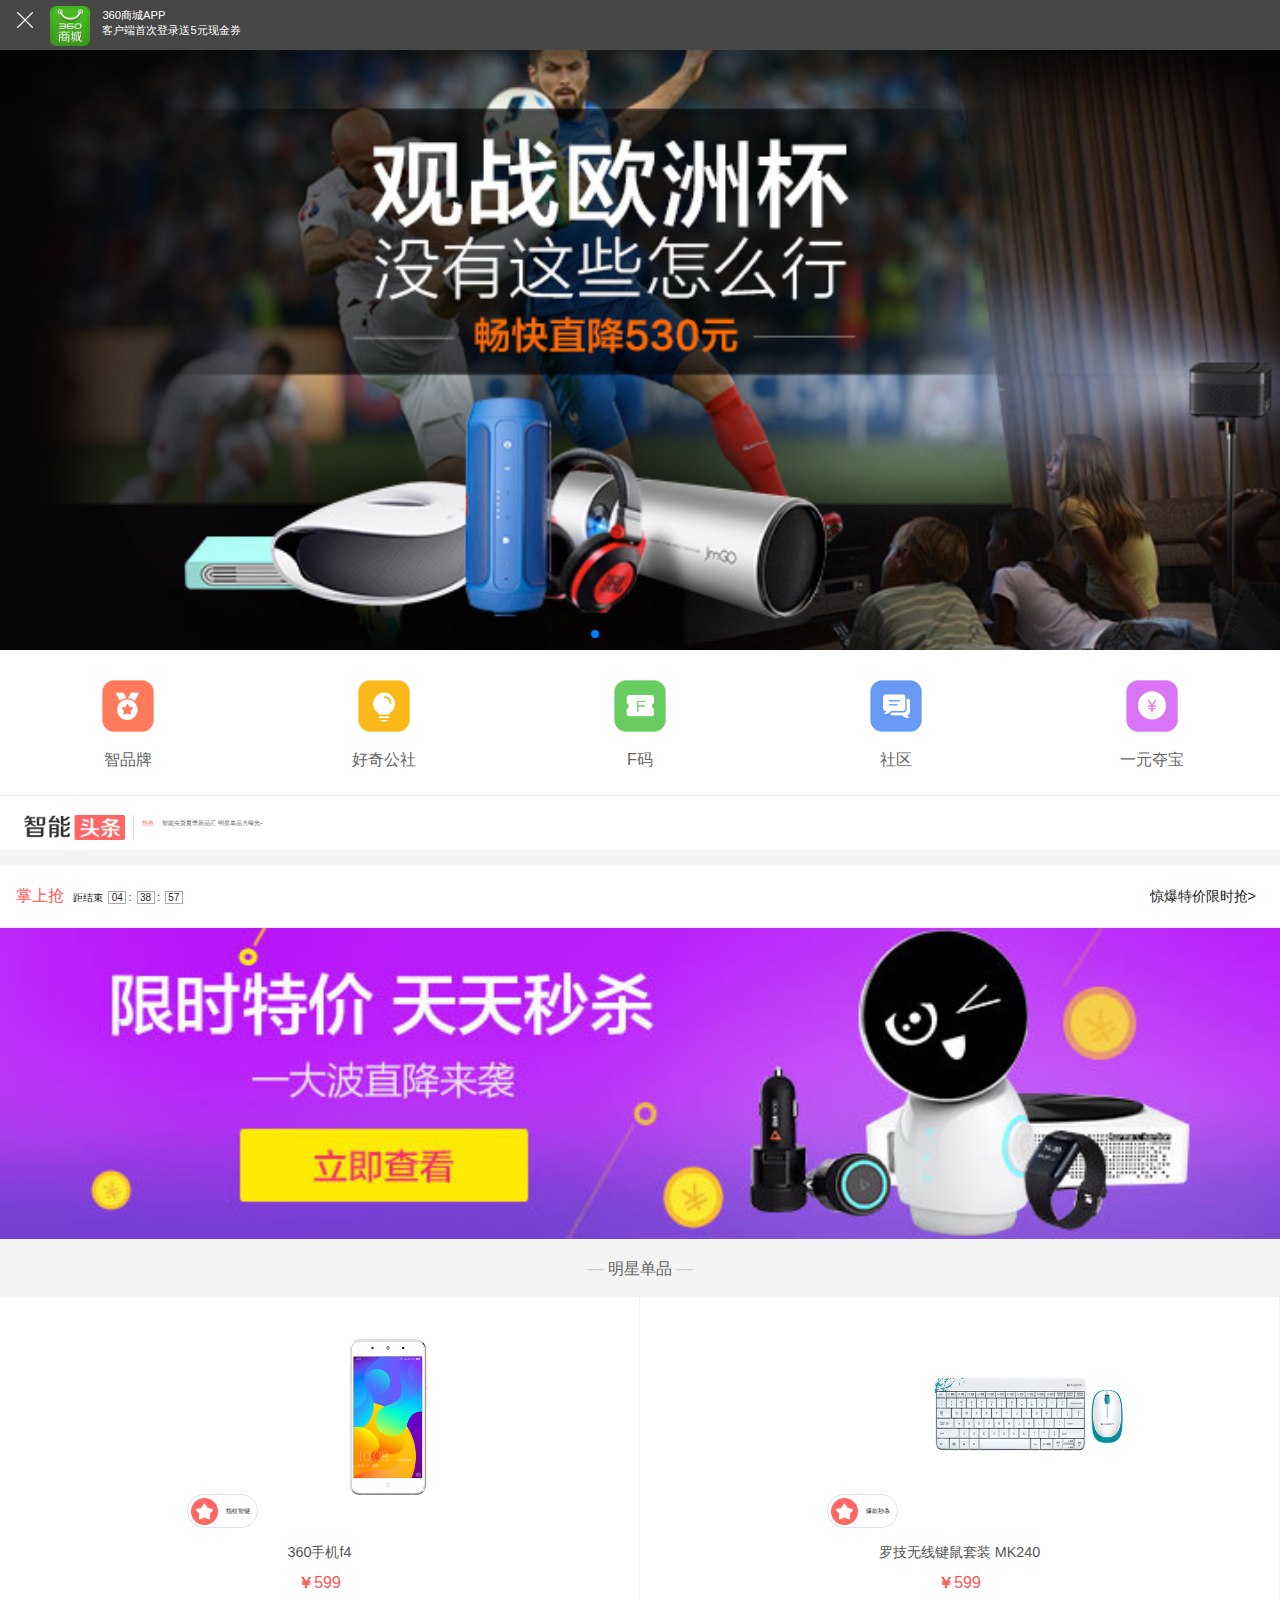
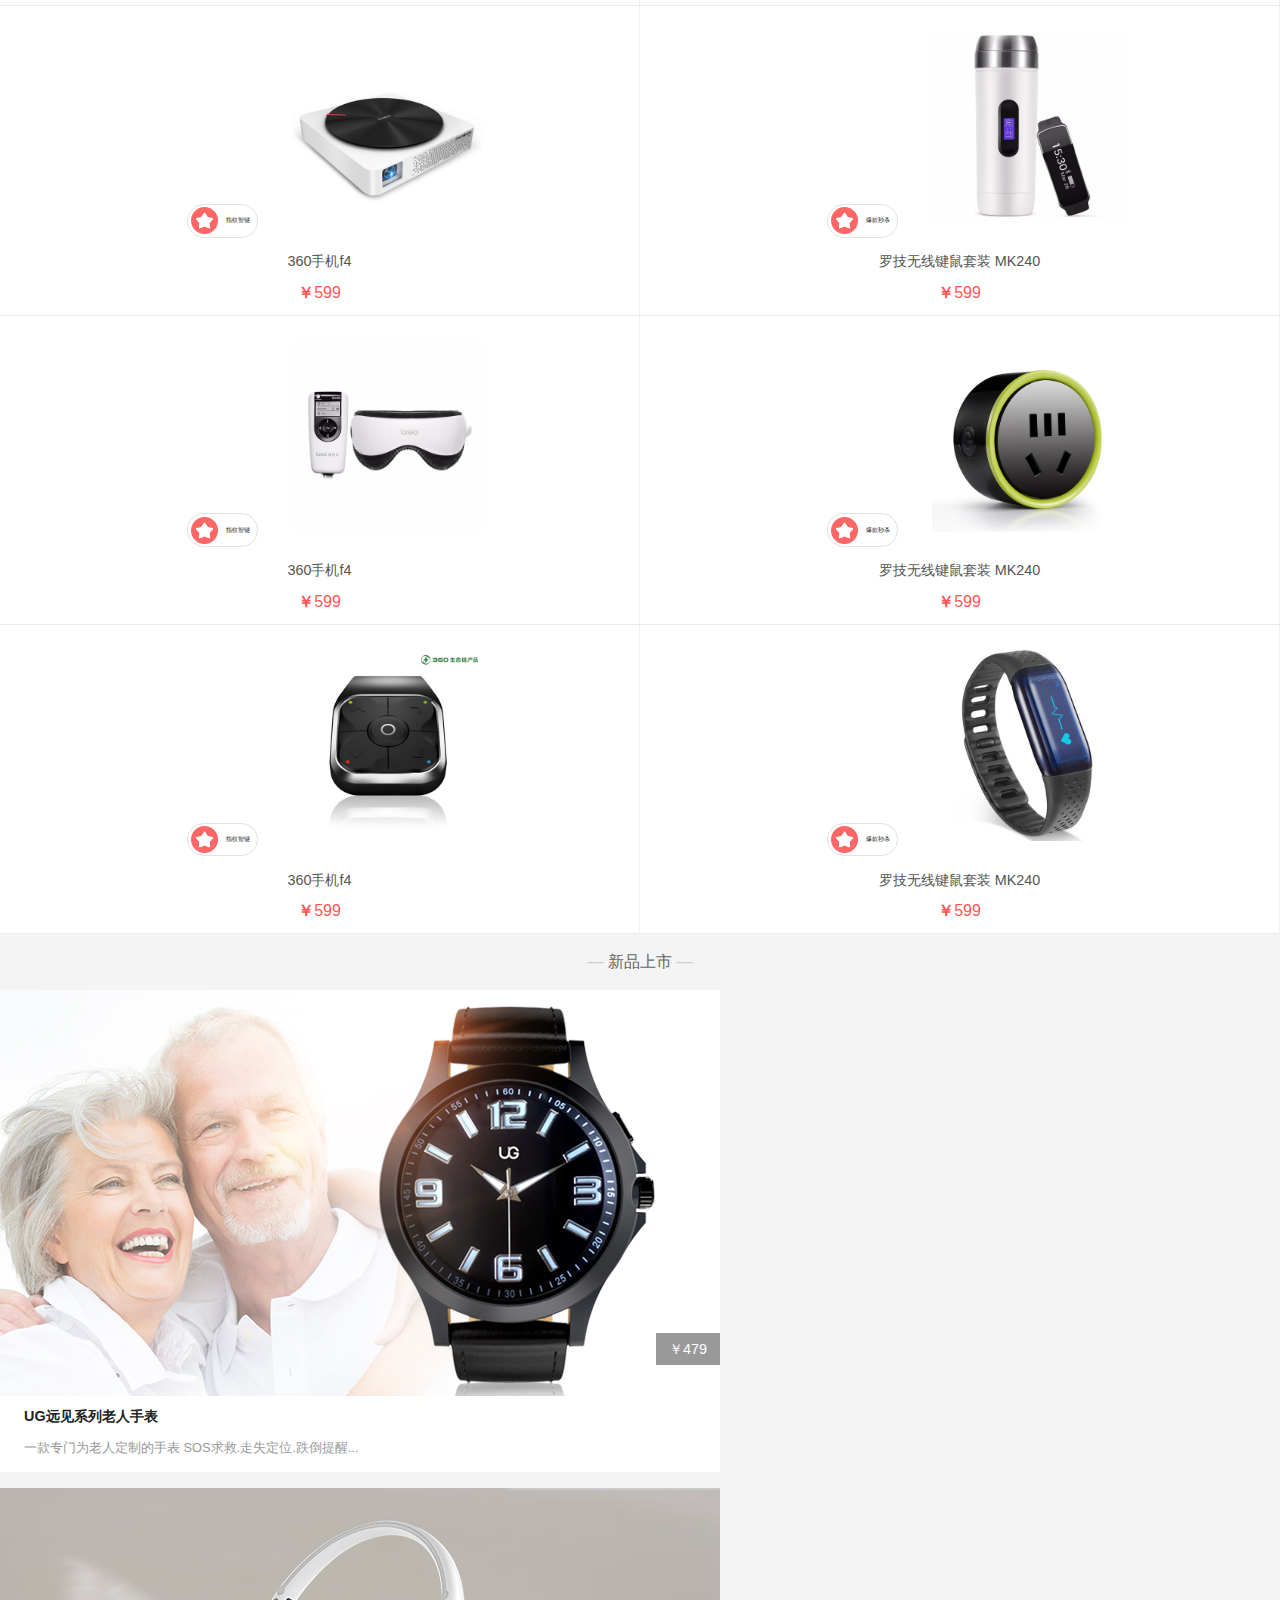
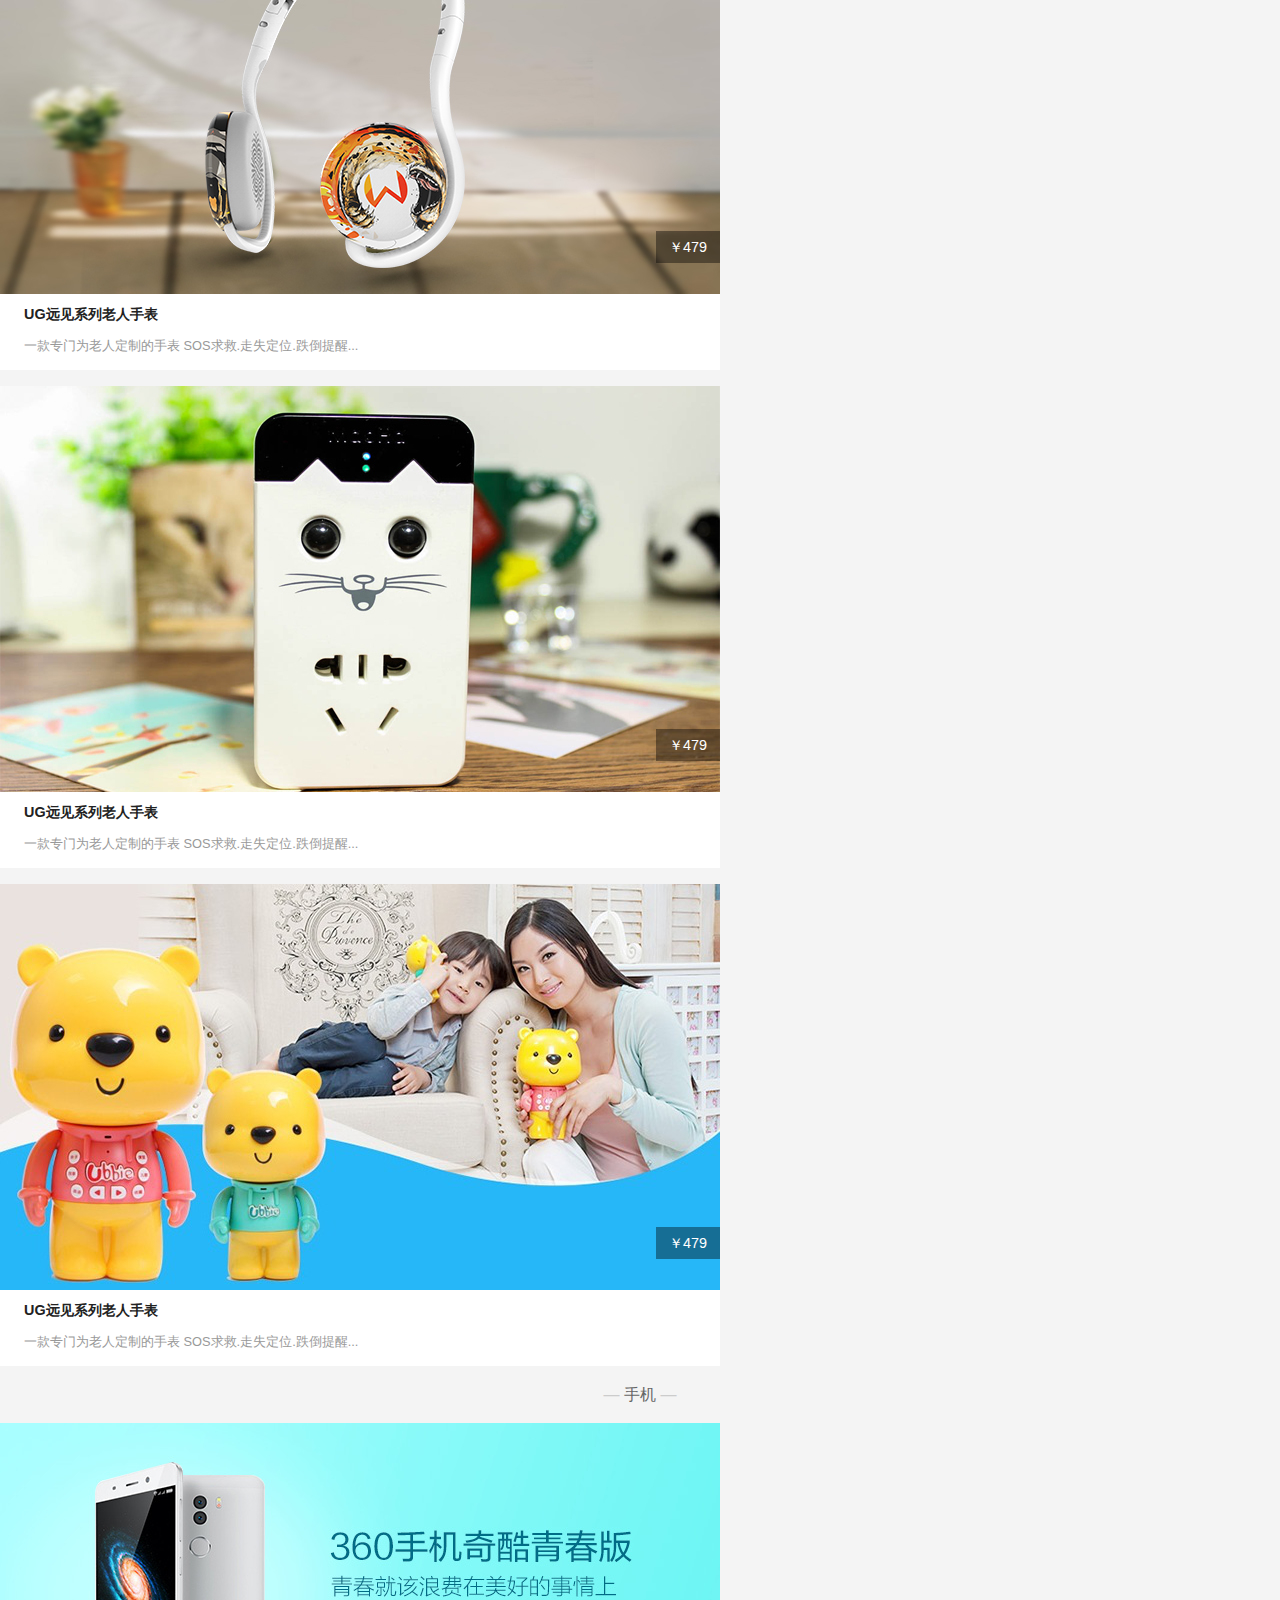
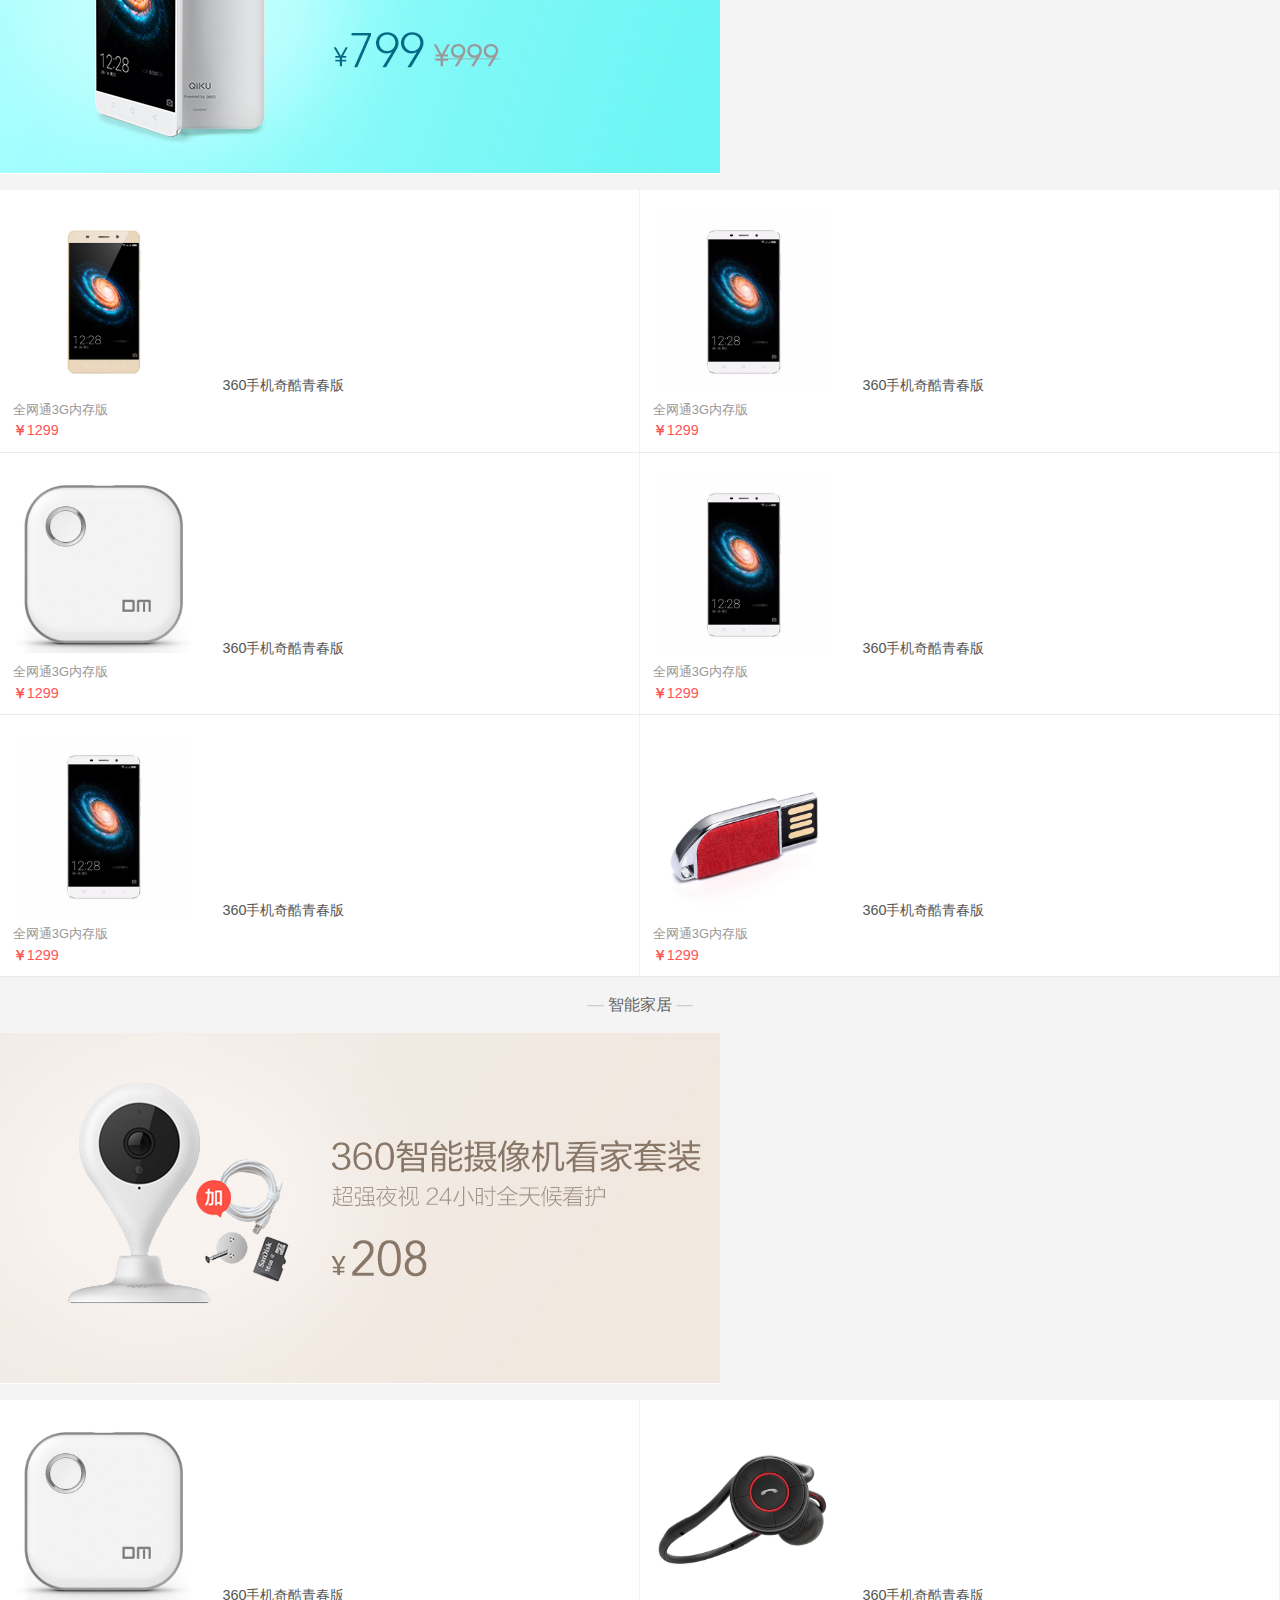
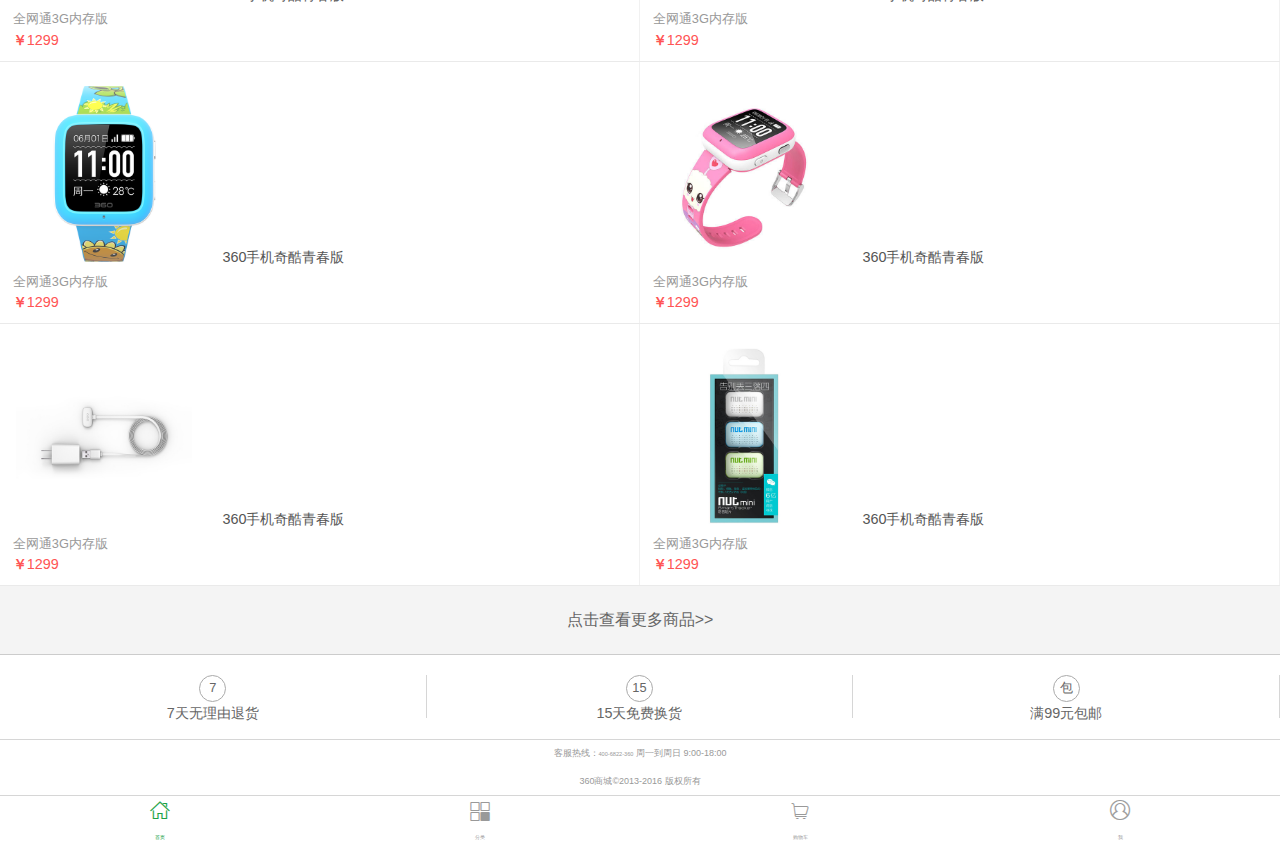
<file: index.html>
<!doctype html>
<html lang="en">
<head>
	<meta charset="UTF-8">
	<meta content="width=device-width, initial-scale=1.0, maximum-scale=1.0, user-scalable=0" name="viewport">
	<title>360商城</title>
	<!-- <link rel="stylesheet" href="css/normalize.css"> -->
	<link rel="stylesheet" href="css/swiper.min.css">
    <link rel="stylesheet" href="css/iconfont.css">
	<link rel="stylesheet" href="css/public.css">
	<link rel="stylesheet" href="css/index.css">
</head>
<body>
    <!-- 360手机商城app开始 -->
    <div class="zhezhao">
        <div class="cha">
            <img src="images/close.png" alt="">
        </div>
        <div class="logo">
            <a href="">
                <span>
                    <img src="images/shop360.png" alt="">
                </span>
                <span>
                    <p>360商城APP</p>
                    <p>客户端首次登录送5元现金券</p>
                </span>
            </a>
        </div>
    </div>
    <!-- 360手机商城app结束 -->
	<!-- banner  开始 -->
	<div class="swiper-container">
        <div class="swiper-wrapper">
            <div class="swiper-slide"><img src="images/ban1.jpg" alt=""></div>
            <div class="swiper-slide"><img src="images/ban2.jpg" alt=""></div>
            <div class="swiper-slide"><img src="images/ban3.jpg" alt=""></div>
            <div class="swiper-slide"><img src="images/ban4.jpg" alt=""></div>
            <div class="swiper-slide"><img src="images/ban5.jpg" alt=""></div>
            <div class="swiper-slide"><img src="images/ban6.jpg" alt=""></div>
        </div>
        <!-- Add Pagination -->
        <div class="swiper-pagination"></div>
    </div>
    <!-- banner  结束 -->
    <!-- 智品牌开始 -->
    <div class="pp">
        <a href=""><img src="images/app1.png" alt=""><span>智品牌</span></a>
        <a href=""><img src="images/app2.png" alt=""><span>好奇公社</span></a>
        <a href=""><img src="images/app3.png" alt=""><span>F码</span></a>
        <a href=""><img src="images/app4.png" alt=""><span>社区</span></a>
        <a href=""><img src="images/app5.png" alt=""><span>一元夺宝</span></a>
    </div>
    <!-- 智品牌结束 -->
    <!-- 智能头条开始 -->
    <div class="toutiao">
        <span><img src="images/headline.jpg" alt=""></span>
        <div>
            <a href="">
            <span>热推</span>
            <span>智能尖货夏季新品汇 明星单品大曝光~</span>
            </a>
        </div>
    </div>
    <!-- 智能头条结束 -->
    <!-- 掌上抢开始 -->
    <div class="zsq">
        <div class="zsq_z">
            <span>掌上抢</span>
            <div>距结束
                <span>04</span>:
                <span>38</span>:
                <span>57</span>
            </div>
            <a href="">惊爆特价限时抢> </a>
        </div>
    </div>
    <!-- 掌上抢结束 -->
    <!-- 限时特价开始 -->
    <div class="xstj">
        <a href=""><img src="images/hand-miao.jpg" alt=""></a>
    </div>
    <!-- 限时特价结束 -->
    <!-- 明星单价开始 -->
    <div class="mxdj">
        <h2>
            <span>—</span> 明星单品 
            <span>—</span>
        </h2>
        <ul class="dj">
            <li>
                <a href="">
                    <span>
                        <img src="images/star-polystar.png" alt="">
                        <em>指纹智键</em>
                    </span>
                    <span>
                        <img src="images/t014fa651e977a4a07b.jpg" alt="">
                    </span>
                    <span>360手机f4</span>
                    <span>
                        <b>￥</b>599  
                    </span>
                </a>
            </li>
            <li>
                <a href="">
                    <span>
                        <img src="images/star-polystar.png" alt="">
                        <em>爆款秒杀</em>
                    </span>
                    <span>
                        <img src="images/t0105ce94a6ca9608fe.jpg" alt="">
                    </span>
                    <span>罗技无线键鼠套装 MK240</span>
                    <span>
                        <b>￥</b>599  
                    </span>
                </a>
            </li>
        </ul>
        <ul class="dj">
            <li>
                <a href="">
                    <span>
                        <img src="images/star-polystar.png" alt="">
                        <em>指纹智键</em>
                    </span>
                    <span>
                        <img src="images/t015c5a4a8b072fdc3c.jpg" alt="">
                    </span>
                    <span>360手机f4</span>
                    <span>
                        <b>￥</b>599  
                    </span>
                </a>
            </li>
            <li>
                <a href="">
                    <span>
                        <img src="images/star-polystar.png" alt="">
                        <em>爆款秒杀</em>
                    </span>
                    <span>
                        <img src="images/t01b99598ec2ccdc34b.jpg" alt="">
                    </span>
                    <span>罗技无线键鼠套装 MK240</span>
                    <span>
                        <b>￥</b>599  
                    </span>
                </a>
            </li>
        </ul>
        <ul class="dj">
            <li>
                <a href="">
                    <span>
                        <img src="images/star-polystar.png" alt="">
                        <em>指纹智键</em>
                    </span>
                    <span>
                        <img src="images/t012f39a648a2e84d4d.jpg" alt="">
                    </span>
                    <span>360手机f4</span>
                    <span>
                        <b>￥</b>599  
                    </span>
                </a>
            </li>
            <li>
                <a href="">
                    <span>
                        <img src="images/star-polystar.png" alt="">
                        <em>爆款秒杀</em>
                    </span>
                    <span>
                        <img src="images/t01105d8740bc5384f7.jpg" alt="">
                    </span>
                    <span>罗技无线键鼠套装 MK240</span>
                    <span>
                        <b>￥</b>599  
                    </span>
                </a>
            </li>
        </ul>
        <ul class="dj">
            <li>
                <a href="">
                    <span>
                        <img src="images/star-polystar.png" alt="">
                        <em>指纹智键</em>
                    </span>
                    <span>
                        <img src="images/t01340cdc6a18d02087.jpg" alt="">
                    </span>
                    <span>360手机f4</span>
                    <span>
                        <b>￥</b>599  
                    </span>
                </a>
            </li>
            <li>
                <a href="">
                    <span>
                        <img src="images/star-polystar.png" alt="">
                        <em>爆款秒杀</em>
                    </span>
                    <span>
                        <img src="images/t015970d83c47d625b9.jpg" alt="">
                    </span>
                    <span>罗技无线键鼠套装 MK240</span>
                    <span>
                        <b>￥</b>599  
                    </span>
                </a>
            </li>
        </ul>
    </div>
    <!-- 明星单价结束 -->
    <!-- 新品上市开始 -->
    <div class="mxdj1">
        <h2>
            <span>—</span> 新品上市 
            <span>—</span>
        </h2>
        <ul class="dj1">
            <li>
                <a href="">
                    <span>
                        <img src="images/t01570eb154b3fc4bb7.jpg" alt="">
                        <i>￥479</i>
                    </span>
                    <strong>UG远见系列老人手表</strong>
                    <p>一款专门为老人定制的手表 SOS求救.走失定位.跌倒提醒...</p>
                </a>
                <a href="">
                    <span>
                        <img src="images/t0126ac5180b2d2e76a.jpg" alt="">
                        <i>￥479</i>
                    </span>
                    <strong>UG远见系列老人手表</strong>
                    <p>一款专门为老人定制的手表 SOS求救.走失定位.跌倒提醒...</p>
                </a>
                <a href="">
                    <span>
                        <img src="images/t01f9c2efe417d893b3.jpg" alt="">
                        <i>￥479</i>
                    </span>
                    <strong>UG远见系列老人手表</strong>
                    <p>一款专门为老人定制的手表 SOS求救.走失定位.跌倒提醒...</p>
                </a>
                <a style="margin-bottom:0" href="">
                    <span>
                        <img src="images/t0116347975d9e843bf.jpg" alt="">
                        <i>￥479</i>
                    </span>
                    <strong>UG远见系列老人手表</strong>
                    <p>一款专门为老人定制的手表 SOS求救.走失定位.跌倒提醒...</p>
                </a>
            </li>
        </ul>
    </div>
    <!-- 新品上市结束 -->
    <!-- 手机开始 -->
    <div class="mxdj2">
        <h2>
            <span>—</span> 手机 
            <span>—</span>
        </h2> 
         <ul class="dj1">
            <li>
                <a href="">
                    <span>
                        <img src="images/t01aff8b4b54170f540.jpg" alt="">
                    </span>
                </a>
            </li>
        </ul>
        <div class="mxdj2_x">
             <ul class="dj">
                <li>
                    <a href="">
                        <span>
                            <img src="images/t01498affddea149619.jpg" alt="">
                        </span>
                        <span>360手机奇酷青春版</span>
                        <p>全网通3G内存版</p>
                        <span>
                            <b>￥</b>1299    
                        </span>
                    </a>
                </li>
                <li>
                    <a href="">
                        <span>
                            <img src="images/t01019c32e0b5d38133.jpg" alt="">
                        </span>
                        <span>360手机奇酷青春版</span>
                        <p>全网通3G内存版</p>
                        <span>
                            <b>￥</b>1299    
                        </span>
                    </a>
                </li>
            </ul>
            <ul class="dj">
                <li>
                    <a href="">
                        <span>
                            <img src="images/t015c2ecb3b4ed6642c.jpg" alt="">
                        </span>
                        <span>360手机奇酷青春版</span>
                        <p>全网通3G内存版</p>
                        <span>
                            <b>￥</b>1299    
                        </span>
                    </a>
                </li>
                <li>
                    <a href="">
                        <span>
                            <img src="images/t01019c32e0b5d38133.jpg" alt="">
                        </span>
                        <span>360手机奇酷青春版</span>
                        <p>全网通3G内存版</p>
                        <span>
                            <b>￥</b>1299    
                        </span>
                    </a>
                </li>
            </ul>
            <ul class="dj">
                <li>
                    <a href="">
                        <span>
                            <img src="images/t01019c32e0b5d38133.jpg" alt="">
                        </span>
                        <span>360手机奇酷青春版</span>
                        <p>全网通3G内存版</p>
                        <span>
                            <b>￥</b>1299    
                        </span>
                    </a>
                </li>
                <li>
                    <a href="">
                        <span>
                            <img src="images/t01270117e13d02850c.jpg" alt="">
                        </span>
                        <span>360手机奇酷青春版</span>
                        <p>全网通3G内存版</p>
                        <span>
                            <b>￥</b>1299    
                        </span>
                    </a>
                </li>
            </ul>
        </div>
    </div>   
    <!-- 手机结束 -->
    <!-- 智能家居开始 -->
    <div class="mxdj2">
        <h2>
            <span>—</span> 智能家居 
            <span>—</span>
        </h2> 
         <ul class="dj1">
            <li>
                <a href="">
                    <span>
                        <img src="images/t01d4e1397900bf1ab1.jpg" alt="">
                    </span>
                </a>
            </li>
        </ul>
        <div class="mxdj2_x">
             <ul class="dj">
                <li>
                    <a href="">
                        <span>
                            <img src="images/t015c2ecb3b4ed6642c.jpg" alt="">
                        </span>
                        <span>360手机奇酷青春版</span>
                        <p>全网通3G内存版</p>
                        <span>
                            <b>￥</b>1299    
                        </span>
                    </a>
                </li>
                <li>
                    <a href="">
                        <span>
                            <img src="images/t018c41a7e5629d39cc.jpg" alt="">
                        </span>
                        <span>360手机奇酷青春版</span>
                        <p>全网通3G内存版</p>
                        <span>
                            <b>￥</b>1299    
                        </span>
                    </a>
                </li>
            </ul>
            <ul class="dj">
                <li>
                    <a href="">
                        <span>
                            <img src="images/t011d1ed33967ba4405.png" alt="">
                        </span>
                        <span>360手机奇酷青春版</span>
                        <p>全网通3G内存版</p>
                        <span>
                            <b>￥</b>1299    
                        </span>
                    </a>
                </li>
                <li>
                    <a href="">
                        <span>
                            <img src="images/t012a9f571f6a9ae737.jpg" alt="">
                        </span>
                        <span>360手机奇酷青春版</span>
                        <p>全网通3G内存版</p>
                        <span>
                            <b>￥</b>1299    
                        </span>
                    </a>
                </li>
            </ul>
            <ul class="dj">
                <li>
                    <a href="">
                        <span>
                            <img src="images/t0171715b7f0aa66bf2.jpg" alt="">
                        </span>
                        <span>360手机奇酷青春版</span>
                        <p>全网通3G内存版</p>
                        <span>
                            <b>￥</b>1299    
                        </span>
                    </a>
                </li>
                <li>
                    <a href="">
                        <span>
                            <img src="images/t013c9de31d6b3e99cf.jpg" alt="">
                        </span>
                        <span>360手机奇酷青春版</span>
                        <p>全网通3G内存版</p>
                        <span>
                            <b>￥</b>1299    
                        </span>
                    </a>
                </li>
            </ul>
        </div>
    </div>   
    <!-- 智能家居结束 -->
    <!-- 点击查看更多 -->
    <a class="dianji" href="">点击查看更多商品>></a>
    <!-- 点击查看更多结束 -->
    <!-- 退货开始 -->
    <div class="tuihuo">
        <ul class="tuihuo_s">
            <li>
                <span>7</span>
                <span>7天无理由退货</span>
            </li>
            <li>
                <span>15</span>
                <span>15天免费换货</span>
            </li>
            <li>
                <span>包</span>
                <span>满99元包邮</span>
            </li>
        </ul>
        <div class="kfrx">
            <p>客服热线：<a href="">400-6822-360</a> 周一到周日 9:00-18:00</p>
            <p>360商城©2013-2016 版权所有</p>
        </div>    
        <!-- 结尾开始 -->
        <div class="jiewei">
            <ul>
                <li>
                    <em class="iconfont">&#xe602;</em>
                    <span>首页</span>
                </li>
                <li>
                    <em class="iconfont">&#xe600;</em>
                    <span>分类</span>
                </li>
                <li>
                    <em class="iconfont">&#xe601;</em>
                    <span>购物车</span>
                </li>
                <li>
                    <em class="iconfont">&#xe603;</em>
                    <span>我</span>
                </li>
            </ul>
        </div>
        <!-- 结尾结束 -->
    </div>
    <!-- 退货结束 -->

</body>
<script src="js/jquery1.12.3.js"></script>
<script src="js/swiper.min.js"></script>
<script src="js/index.js"></script>
</html>
</file>
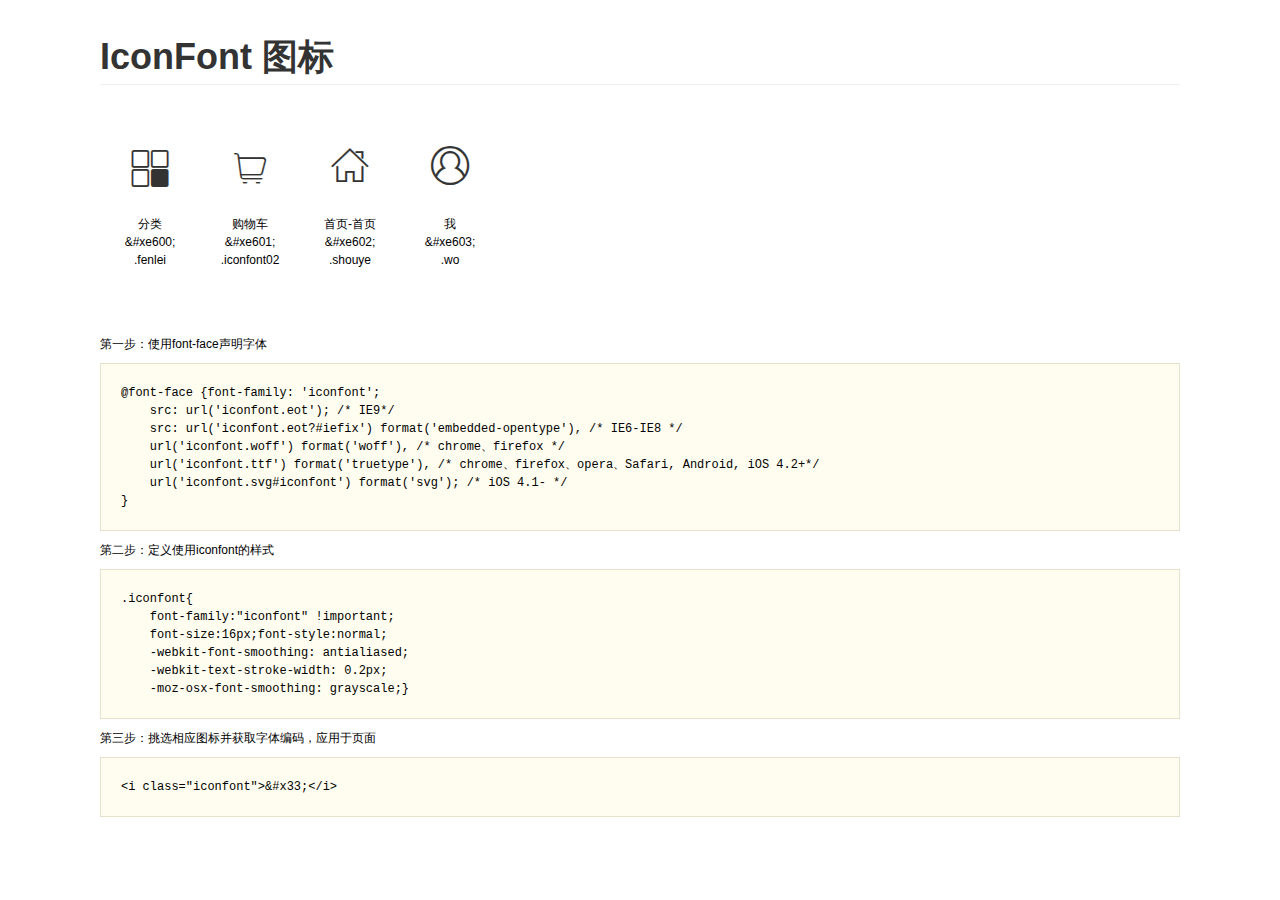
<file: css/demo.html>
<!DOCTYPE html>
<html>
<head>
    <meta charset="utf-8"/>
    <title>IconFont</title>
    <link rel="stylesheet" href="demo.css">
    <link rel="stylesheet" href="iconfont.css">
</head>
<body>
    <div class="main">
        <h1>IconFont 图标</h1>
        <ul class="icon_lists clear">
            
                <li>
                <i class="icon iconfont">&#xe600;</i>
                    <div class="name">分类</div>
                    <div class="code">&amp;#xe600;</div>
                    <div class="fontclass">.fenlei</div>
                </li>
            
                <li>
                <i class="icon iconfont">&#xe601;</i>
                    <div class="name">购物车</div>
                    <div class="code">&amp;#xe601;</div>
                    <div class="fontclass">.iconfont02</div>
                </li>
            
                <li>
                <i class="icon iconfont">&#xe602;</i>
                    <div class="name">首页-首页</div>
                    <div class="code">&amp;#xe602;</div>
                    <div class="fontclass">.shouye</div>
                </li>
            
                <li>
                <i class="icon iconfont">&#xe603;</i>
                    <div class="name">我</div>
                    <div class="code">&amp;#xe603;</div>
                    <div class="fontclass">.wo</div>
                </li>
            
        </ul>


        <div class="helps">
            第一步：使用font-face声明字体
            <pre>
@font-face {font-family: 'iconfont';
    src: url('iconfont.eot'); /* IE9*/
    src: url('iconfont.eot?#iefix') format('embedded-opentype'), /* IE6-IE8 */
    url('iconfont.woff') format('woff'), /* chrome、firefox */
    url('iconfont.ttf') format('truetype'), /* chrome、firefox、opera、Safari, Android, iOS 4.2+*/
    url('iconfont.svg#iconfont') format('svg'); /* iOS 4.1- */
}
</pre>
第二步：定义使用iconfont的样式
            <pre>
.iconfont{
    font-family:"iconfont" !important;
    font-size:16px;font-style:normal;
    -webkit-font-smoothing: antialiased;
    -webkit-text-stroke-width: 0.2px;
    -moz-osx-font-smoothing: grayscale;}
</pre>
第三步：挑选相应图标并获取字体编码，应用于页面
<pre>
&lt;i class="iconfont"&gt;&amp;#x33;&lt;/i&gt;
</pre>
        </div>

    </div>
</body>
</html>
</file>
<file: css/iconfont.css>
@font-face {font-family: "iconfont";
  src: url('iconfont.eot?t=1468169760'); /* IE9*/
  src: url('iconfont.eot?t=1468169760#iefix') format('embedded-opentype'), /* IE6-IE8 */
  url('iconfont.woff?t=1468169760') format('woff'), /* chrome, firefox */
  url('iconfont.ttf?t=1468169760') format('truetype'), /* chrome, firefox, opera, Safari, Android, iOS 4.2+*/
  url('iconfont.svg?t=1468169760#iconfont') format('svg'); /* iOS 4.1- */
}

.iconfont {
  font-family:"iconfont" !important;
  font-size:16px;
  font-style:normal;
  -webkit-font-smoothing: antialiased;
  -webkit-text-stroke-width: 0.2px;
  -moz-osx-font-smoothing: grayscale;
}
.icon-fenlei:before { content: "\e600"; }
.icon-iconfont02:before { content: "\e601"; }
.icon-shouye:before { content: "\e602"; }
.icon-wo:before { content: "\e603"; }
</file>
<file: css/public.css>
/*所有网站通用*/
body,h1,h2,h3,h4,h5,h6,ul,li,p,input{
	margin:0;
	padding:0;
	font-family: Helvetica Neue, Helvetica, Arial, sans-serif;
	list-style:none;
	font-size: 62.5%;
}
a{
	color:#000;
	text-decoration:none;
	font-size: 62.5%;
}
img{
	border:0;
}
</file>
<file: css/index.css>
body{
    background: #F4F4F4;
}
/*360手机商城app开始*/
.zhezhao{
    width: 100%;
    height: auto;
    position: relative;
    background:#474747;
    overflow: hidden;
}
.zhezhao .cha{
    width: 3.1rem;
    height: 3.1rem;
    text-align: center;
    line-height: 3.1rem;
    float: left;
    overflow: hidden;
}
.zhezhao .cha img{
    width: 1rem;
    height: 1rem;
    overflow: hidden;
}
.zhezhao .logo{
    width: 80%;
    float: left;
    height: 3.1rem;
    line-height: 3.1rem;
}
.zhezhao .logo a span:nth-child(1){
    float: left;
}
.zhezhao .logo a span:nth-child(1) img{
    width: 2.5rem;    
    height: 2.5rem;
    margin-top: 0.4rem;
    overflow: hidden;
}
.zhezhao .logo a span:nth-child(2){
    float: left;
    color: #fff;
    margin: .5rem 0 0 .8rem;
    font-size: 1.4rem;
}
.zhezhao .logo a span:nth-child(2) p{
    line-height: normal;/*设置合理的行间距，默认*/
    font-size: .7rem;
}
/*3.160手机商城app结束*/
/*banner  start*/
.swiper-container {
    width: 100%;
    height: auto;
    position: relative;
}
.swiper-slide {
    text-align: center;
    background: #fff;    
    /* Center slide text vertically */
    display: -webkit-box;
    display: -ms-flexbox;
    display: -webkit-flex;
    display: flex;
    -webkit-box-pack: center;
    -ms-flex-pack: center;
    -webkit-justify-content: center;
    justify-content: center;
    -webkit-box-align: center;
    -ms-flex-align: center;
    -webkit-align-items: center;
    align-items: center;
}
.swiper-wrapper  img{
	width: 100%;
}
/*banner  end*/
/*智品牌开始*/
.pp{
    background: #fff;
    border-bottom: 0.1rem solid #eaeaea;
    overflow: hidden;
    padding: 1.5rem 0;
}
.pp a{
    width: 20%;
    color: #666;
    display: block;
    text-align: center;
    float: left;
}
.pp a img{
    width: 4.0rem;
    height: 4.0rem;
    border-radius: 3.0rem;
    display: block;
    margin: 0 auto;
}
.pp a span{
    display: block;
    font-size: 1rem;
    margin-top: 0.7rem;
}
/*智品牌结束*/
/*智能头条开始*/
.toutiao{
    background: #fff;
    padding: 1.2rem 1.5rem;
}
.toutiao>span{
    height: 1.6rem;
    float: left;
    padding-right: 0.5rem;
    border-right: 0.1rem solid #e1e1e1;
}
.toutiao>span img{
    width: 6.3rem;
    height: 1.6rem;
}
.toutiao>div{
    height: 16px;
    line-height: 16px;
    overflow: hidden;
}
.toutiao>div a{
    height: 16px;
    line-height: 16px;
    display: block;
    color: #666;
    /*font-size: 1.0rem;*/
}
.toutiao>div a span:nth-child(1){
    color: #f66;
    float: left;
    padding: 0 .5rem;
}
.toutiao>div a span:nth-child(2){
    display: block;
    height: 16px;
    line-height: 16px;
    overflow: hidden;
    text-overflow: ellipsis;
    /*-o-text-overflow: ellipsis;*/
    white-space: nowrap;
}
/*智能头条结束*/
/*掌上抢开始*/
.zsq{
    background: #fff;
    margin-top: 1.0rem;
}
.zsq .zsq_z{
    height: 3.8rem;
    line-height: 3.8rem;
    border-bottom: .1rem solid #eaeaea;
    padding: 0 1rem;
    position: relative;
}
.zsq .zsq_z>span{
    color: #f55;
    /*display: inline-block;*/
    font-size: 1rem;
}
.zsq .zsq_z>div{
    color: #222;
    display: inline-block;
    /*font-size: 1.2rem;*/
    margin-left: 0.4rem;
}
.zsq .zsq_z>div>span{
    border: .1rem solid #aaa;
    font-style: normal;
    /*font-size: 1.1rem;*/
    margin: 0 .15rem;
    padding: 0 .15rem;
}
.zsq .zsq_z a{
    color: #222;
    font-size: .9rem;
    position: absolute;
    right: 1.5rem;
    top: 0;
}
/*掌上抢结束*/
/*限时特价开始*/
.xstj a img{
    width: 100%;
}
/*限时特价结束*/
/*明星单价开始*/
.mxdj{
    overflow: hidden;
}
.mxdj h2{
    width: 100%;
    height: 3.5rem;
    text-align: center;
    line-height: 3.5rem;
    color: #666;
    display: block;
    font-size: 1rem;
    font-weight: 400;
}
.mxdj h2 span{
    color: #ccc;
}
.mxdj .dj{
    background: #fff;
    border-bottom: .1rem solid #eaeaea;
    overflow: hidden;
}
.mxdj .dj li{
    width: 50%;
    text-align: center;
    border-right: .1rem solid #f1f1f1;
    padding: 1.5rem 0 .7rem;
    float: left;
    box-sizing:border-box;
    /*overflow: hidden;*/
}
.mxdj .dj li a{
    color: #666;
}
.mxdj .dj li a span:nth-child(1){
    border: .1rem solid #e1e1e1;
    border-radius: 2.0rem;
    display: inline-block;
    margin: 0 2.0rem;
    overflow: hidden;
    padding: .15rem .45rem .15rem .2rem;
    vertical-align: middle;
}
.mxdj .dj li a span:nth-child(1) img{
    float: left;
    height: 1.7rem;
    width: 1.7rem;
}
.mxdj .dj li a span:nth-child(1) em{
    height: 1.7rem;
    color: #222;
    float: left;
    font-style: normal;
    /*font-size: 1.3rem;*/
    line-height: 1.7rem;
    margin-left: .5rem;
}
.mxdj .dj li a span:nth-child(2) span{
    display: block;
    margin: .7rem 1.0rem 0;
    position: relative;
    text-align: center;
}
.mxdj .dj li a span:nth-child(2) img{
    width: 12.0rem;
    height: 12.0rem;
    margin: 0 auto;
    overflow: hidden;
}
.mxdj .dj li a span:nth-child(3){
    height: 1.6rem;
    line-height: 1.6rem;
    font-size: .9rem;
    margin: .7rem .8rem 0;
    color: #555;
    display: block;
    overflow: hidden;
    text-overflow: ellipsis;
    /*-o-text-overflow: ellipsis;*/
    white-space: nowrap;    
}
.mxdj .dj li a span:nth-child(4){
    font-size: 1rem;
    margin: .5rem .8rem 0;
    color: #f55;
    display: block;
    text-align: center;    
}
.mxdj .dj li a span:nth-child(3) b{
    font-size: 1.1rem;
}
/*明星单价结束*/
.mxdj1{
    overflow: hidden;
}
.mxdj1 h2{
    width: 100%;
    height: 3.5rem;
    text-align: center;
    line-height: 3.5rem;
    color: #666;
    display: block;
    font-size: 1rem;
    font-weight: 400;
}
.mxdj1 h2 span{
    color: #ccc;
}
.mxdj1 .dj1 li a{
   background: #fff;
   margin-bottom: 1.0rem; 
   display: inline-block;
}
.mxdj1 .dj1 li a span{
    position: relative;
    display: block;
}
.mxdj1 .dj1 li a span img{
    width: 100%;
}
.mxdj1 .dj1 li a span i{
    width: 4rem;
    height: 2rem;
    text-align: center;
    line-height: 2rem;
    background: rgba(0,0,0,0.4);
    color: #fff;
    display: block;
    font-size: .9rem;
    font-style: normal;
    position: absolute;
    right: 0;
    bottom: 2.0rem;
}
.mxdj1 .dj1 li a strong{
    color: #222;
    display: block;
    font-size: .9rem;
    margin-top: .6rem;
    padding: 0 1.5rem;
}
.mxdj1 .dj1 li a p{
    color: #999;
    font-size: .8rem;
    height: 1.5rem;
    line-height: 1.5rem;
    margin-top: .6rem;
    overflow: hidden;
    text-overflow: ellipsis;
    /*-o-text-overflow: ellipsis;*/
    white-space: nowrap; 
    padding: 0 1.5rem .8rem 1.5rem;  
}
/*手机开始*/
.mxdj2{
    overflow: hidden;
}
.mxdj2 h2{
    width: 100%;
    height: 3.5rem;
    text-align: center;
    line-height: 3.5rem;
    color: #666;
    display: block;
    font-size: 1rem;
    font-weight: 400;
}
.mxdj2 h2 span{
    color: #ccc;
}
.mxdj2 .dj1 li a{
   background: #fff;
   margin-bottom: 1.0rem; 
   display: inline-block;
}
.mxdj2 .dj1 li a span{
    position: relative;
    display: block;
}
.mxdj2 .dj1 li a span img{
    width: 100%;
}
.mxdj2_x ul{
    background: #fff;
    border-bottom: .1rem solid #eaeaea;
    overflow: hidden;
}
.mxdj2_x ul li{
    text-align: left;
    border-right: .1rem solid #f1f1f1;
    padding: 1.5rem 0 .7rem;
    text-align: left;
    width: 50%;
    float: left;
    box-sizing:border-box;
}
.mxdj2_x ul li a{
    color: #666;
}
.mxdj2_x ul li a span:nth-child(1){
    margin: .7rem 1.0rem 0;
    position: relative;
    text-align: center;
}
.mxdj2_x ul li a span:nth-child(1) img{
    height: 11.0rem;
    margin: 0 auto;
    overflow: hidden;
    width: 11.0rem;
}
.mxdj2_x ul li a span:nth-child(2){
    color: #555;
    font-size: .9rem;
    height: 1.6rem;
    line-height: 1.6rem;
    margin: .7rem .8rem 0;
    overflow: hidden;
    text-overflow: ellipsis;
    /*-o-text-overflow: ellipsis;*/
    white-space: nowrap;
}
.mxdj2_x ul li a p{
    color: #999;
    font-size: .8rem;
    height: 1.4rem;
    line-height: 1.4rem;
    margin: 0rem .8rem;
    overflow: hidden;
    text-overflow: ellipsis;
    /*-o-text-overflow: ellipsis;*/
    white-space: nowrap;
}
.mxdj2_x ul li a span:last-child{
    color: #f55;
    font-size: .9rem;
    margin: .5rem .8rem 0;    
}

/*手机结束*/
/*点击查看更多*/
.dianji{
    background: #f4f4f4;
    border-bottom: .1rem solid #ccc;
    color: #666;
    display: block;
    font-size: 1rem;
    height: 4.2rem;
    line-height: 4.2rem;
    text-align: center;
}
/*退货开始*/
.tuihuo{
    background: #fff;
    color: #5c5c5c;
    font-size: 8rem;
    line-height: 3em;
    text-align: center;
}
.tuihuo .tuihuo_s{
    padding: 1.3rem 0;
    overflow: hidden;
}
.tuihuo .tuihuo_s li{
    border-right: solid .1rem #d6d6d6;
    color: #666;
    width: 33.333333%;
    float: left;
    box-sizing:border-box;
}
.tuihuo .tuihuo_s li span:nth-child(1){
    border: .1rem solid #aaa;
    border-radius: 5.0rem;
    color: #666;
    display: block;
    font-size: .8rem;
    height: 1.55rem;
    line-height: 1.55rem;
    margin: 0 auto;
    width: 1.55rem;
}
.tuihuo .tuihuo_s li span:nth-child(2){
    display: block;
    height: .6rem;
    line-height: .6rem;
    margin-top: .4rem;
    font-size: .9rem;
}
.kfrx{
    border-top: solid .1rem #d6d6d6;
    font-size: .9rem;
    line-height: 1.7rem;
    color: #999;
}
.kfrx p a{
    color: #999;
}
/*结尾开始*/
.jiewei{
    border-top: solid .1rem #d6d6d6;
    font-size: .8rem;
    line-height: 1.7rem;
    color: #999;
    overflow: hidden;
/*    position: absolute;
    bottom: 0;*/
}
.jiewei ul li{
    width: 25%;
    text-align: center;
    float: left;
}
.jiewei ul li em{
    display: block;
    font-size: 1.4rem;
}
.jiewei ul li:nth-child(1){
    color: #19a243;
}
/*结尾结束*/
/*退货结束*/
</file>
<file: css/demo.css>
*{margin: 0;padding: 0;list-style: none;}
/*
KISSY CSS Reset
理念：1. reset 的目的不是清除浏览器的默认样式，这仅是部分工作。清除和重置是紧密不可分的。
2. reset 的目的不是让默认样式在所有浏览器下一致，而是减少默认样式有可能带来的问题。
3. reset 期望提供一套普适通用的基础样式。但没有银弹，推荐根据具体需求，裁剪和修改后再使用。
特色：1. 适应中文；2. 基于最新主流浏览器。
维护：玉伯<lifesinger@gmail.com>, 正淳<ragecarrier@gmail.com>
 */

/** 清除内外边距 **/
body, h1, h2, h3, h4, h5, h6, hr, p, blockquote, /* structural elements 结构元素 */
dl, dt, dd, ul, ol, li, /* list elements 列表元素 */
pre, /* text formatting elements 文本格式元素 */
form, fieldset, legend, button, input, textarea, /* form elements 表单元素 */
th, td /* table elements 表格元素 */ {
  margin: 0;
  padding: 0;
}

/** 设置默认字体 **/
body,
button, input, select, textarea /* for ie */ {
  font: 12px/1.5 tahoma, arial, \5b8b\4f53, sans-serif;
}
h1, h2, h3, h4, h5, h6 { font-size: 100%; }
address, cite, dfn, em, var { font-style: normal; } /* 将斜体扶正 */
code, kbd, pre, samp { font-family: courier new, courier, monospace; } /* 统一等宽字体 */
small { font-size: 12px; } /* 小于 12px 的中文很难阅读，让 small 正常化 */

/** 重置列表元素 **/
ul, ol { list-style: none; }

/** 重置文本格式元素 **/
a { text-decoration: none; }
a:hover { text-decoration: underline; }


/** 重置表单元素 **/
legend { color: #000; } /* for ie6 */
fieldset, img { border: 0; } /* img 搭车：让链接里的 img 无边框 */
button, input, select, textarea { font-size: 100%; } /* 使得表单元素在 ie 下能继承字体大小 */
/* 注：optgroup 无法扶正 */

/** 重置表格元素 **/
table { border-collapse: collapse; border-spacing: 0; }

/* 清除浮动 */
.ks-clear:after, .clear:after {
  content: '\20';
  display: block;
  height: 0;
  clear: both;
}
.ks-clear, .clear {
  *zoom: 1;
}

.main {padding: 30px 100px;}
.main h1{font-size:36px; color:#333; text-align:left;margin-bottom:30px; border-bottom: 1px solid #eee;}

.helps{margin-top:40px;}
.helps pre{
  padding:20px;
  margin:10px 0;
  border:solid 1px #e7e1cd;
  background-color: #fffdef;
  overflow: auto;
}

.icon_lists li{
  float:left;
  width: 100px;
  height:180px;
  text-align: center;
}
.icon_lists .icon{
  font-size: 42px;
  line-height: 100px;
  margin: 10px 0;
  color:#333;
  -webkit-transition: font-size 0.25s ease-out 0s;
  -moz-transition: font-size 0.25s ease-out 0s;
  transition: font-size 0.25s ease-out 0s;

}
.icon_lists .icon:hover{
  font-size: 100px;
}
</file>
